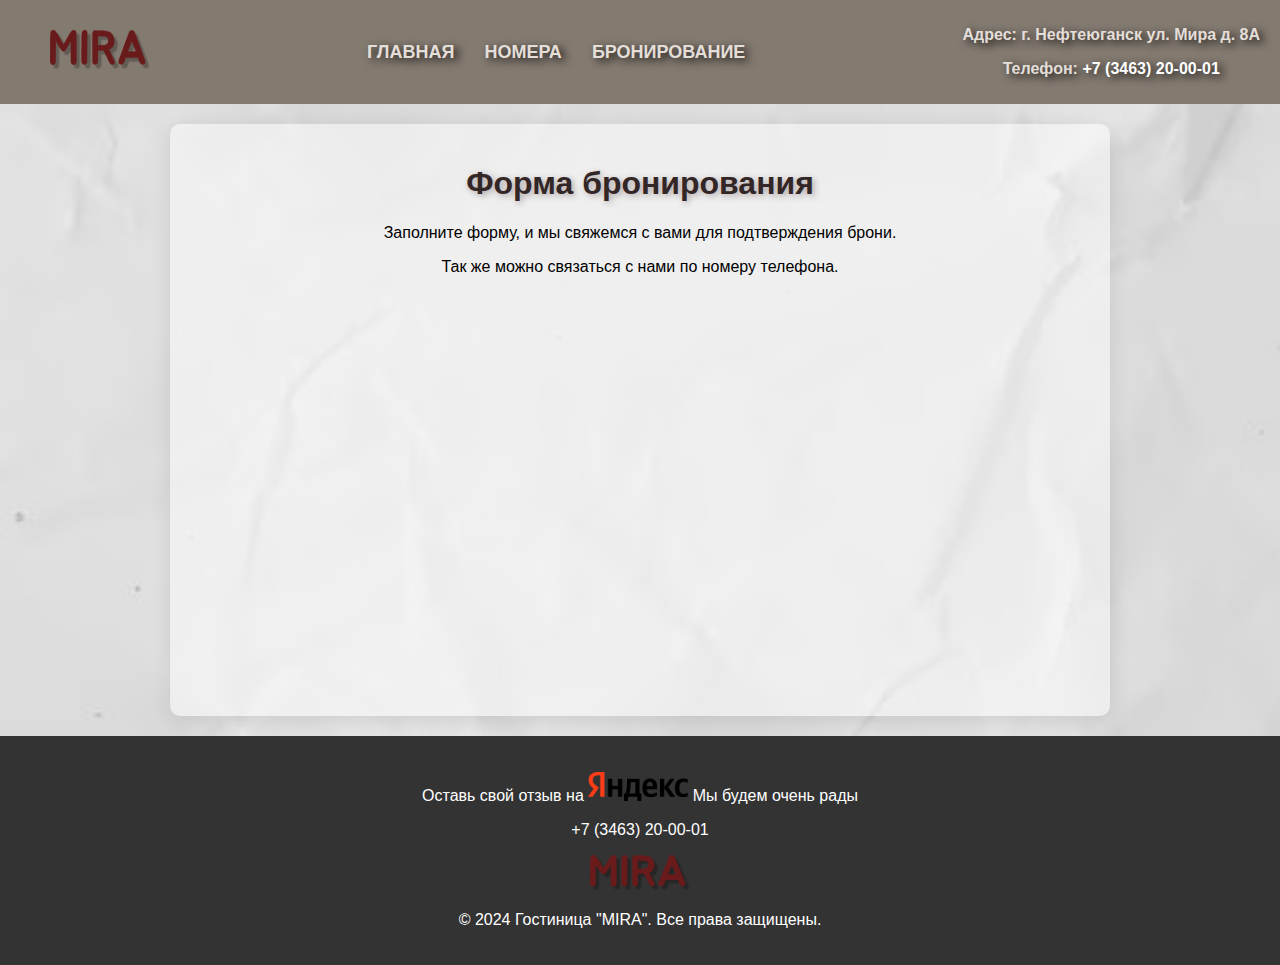
<file: booking.html>
<!DOCTYPE html>
<html lang="ru">
<head>
    <meta charset="UTF-8">
    <meta name="viewport" content="width=device-width, initial-scale=1.0">
    <link rel="stylesheet" type="text/css" href="styles.css">
    <link rel="preconnect" href="https://fonts.googleapis.com">
<link rel="preconnect" href="https://fonts.gstatic.com" crossorigin>
<link href="https://fonts.googleapis.com/css2?family=Oswald:wght@200..700&family=Roboto+Slab:wght@100..900&display=swap" rel="stylesheet">
    <title>Бронирование - Гостиница "Название"</title>
    
</head>
<body>
    <header> 
        <a href="index.html"><div class="logo"><img src="logo.png" alt="" width="100px" height="40px"></div></a>
    <nav>
        <a href='index.html'>ГЛАВНАЯ</a>
        <a href='rooms.html'>НОМЕРА</a>
        <a href='booking.html'>БРОНИРОВАНИЕ</a>
    </nav>
    <div class="info">
        <p>Адрес: г. Нефтеюганск ул. Мира д. 8A </p> 
        <p>Телефон: <a href="tel:+7 (3463) 20-00-01">+7 (3463) 20-00-01</a></p>
    </div>
    </header>

    <div class="container">
        <h1>Форма бронирования</h1>
        <p>Заполните форму, и мы свяжемся с вами для подтверждения брони.</p>
        <p>Так же можно связаться с нами по номеру телефона.</p>

        <!-- Форма бронирования -->
        <div class="form-container" id="booking-form">
            <iframe src="https://docs.google.com/forms/d/e/1FAIpQLSeR-PAXOOyqIZF-U3CAaEm7Z8YXHqhlo2uy-f74VXWXc4bBhA/viewform?embedded=true"
            width="640" height="1252" frameborder="0" marginheight="0" marginwidth="0">Загрузка…</iframe>
        </div>
    </div>

    <footer>
        <div class="footer-bottom">
            <p>Оставь свой отзыв на <a class="ya" href="https://yandex.ru/maps/11184/nefteugansk/?add-review=true&ll=72.604105%2C61.096350&mode=poi&poi%5Bpoint%5D=72.604832%2C61.098106&poi%5Buri%5D=ymapsbm1%3A%2F%2Forg%3Foid%3D154121624470&tab=reviews&z=17"><img src="ya.png" alt="" width="100"></a> Мы будем очень рады </p> 
            <p><a class="phone2" href="tel:+7 (3463) 20-00-01">+7 (3463) 20-00-01</a></p>
            <a href="index.html"><img src="logo.png" alt="" width="100"></a>
            <p>© 2024 Гостиница "MIRA". Все права защищены.</p>
        </div>
  </footer>
</body>
</html>
</file>
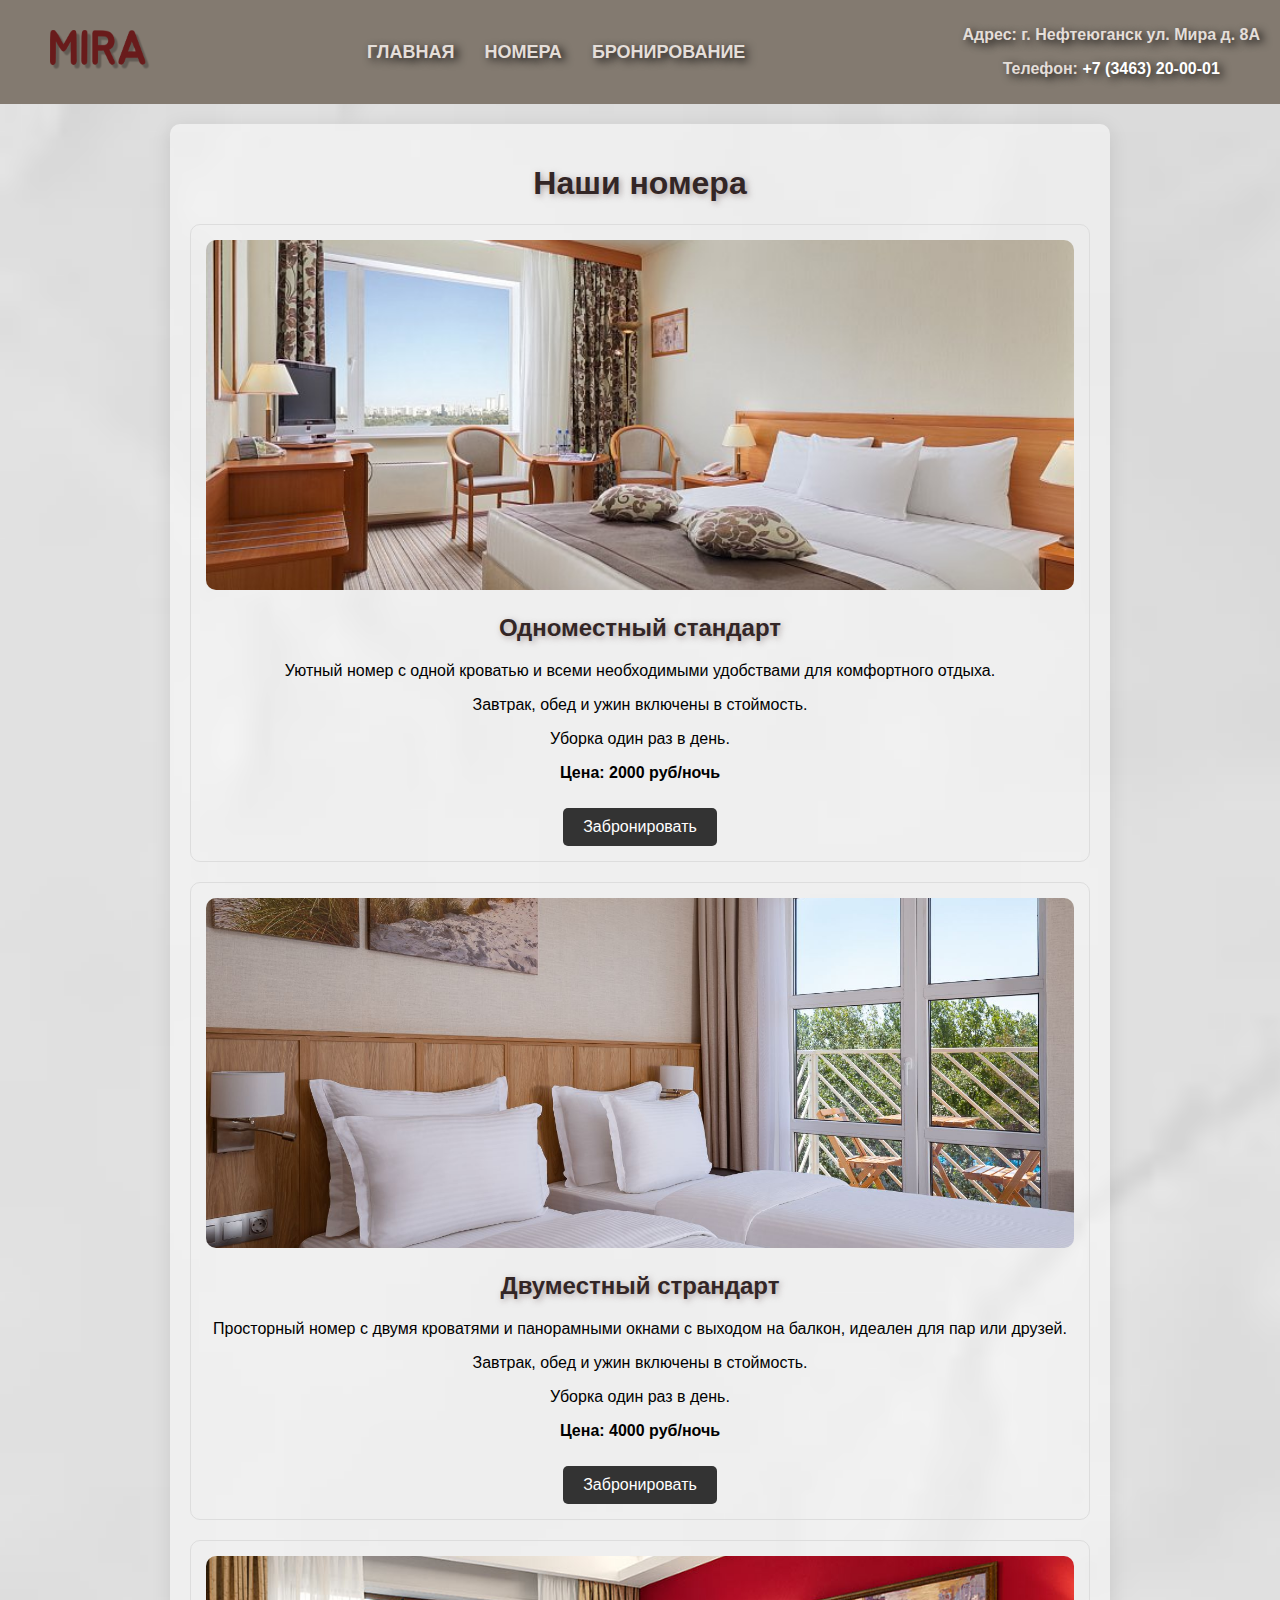
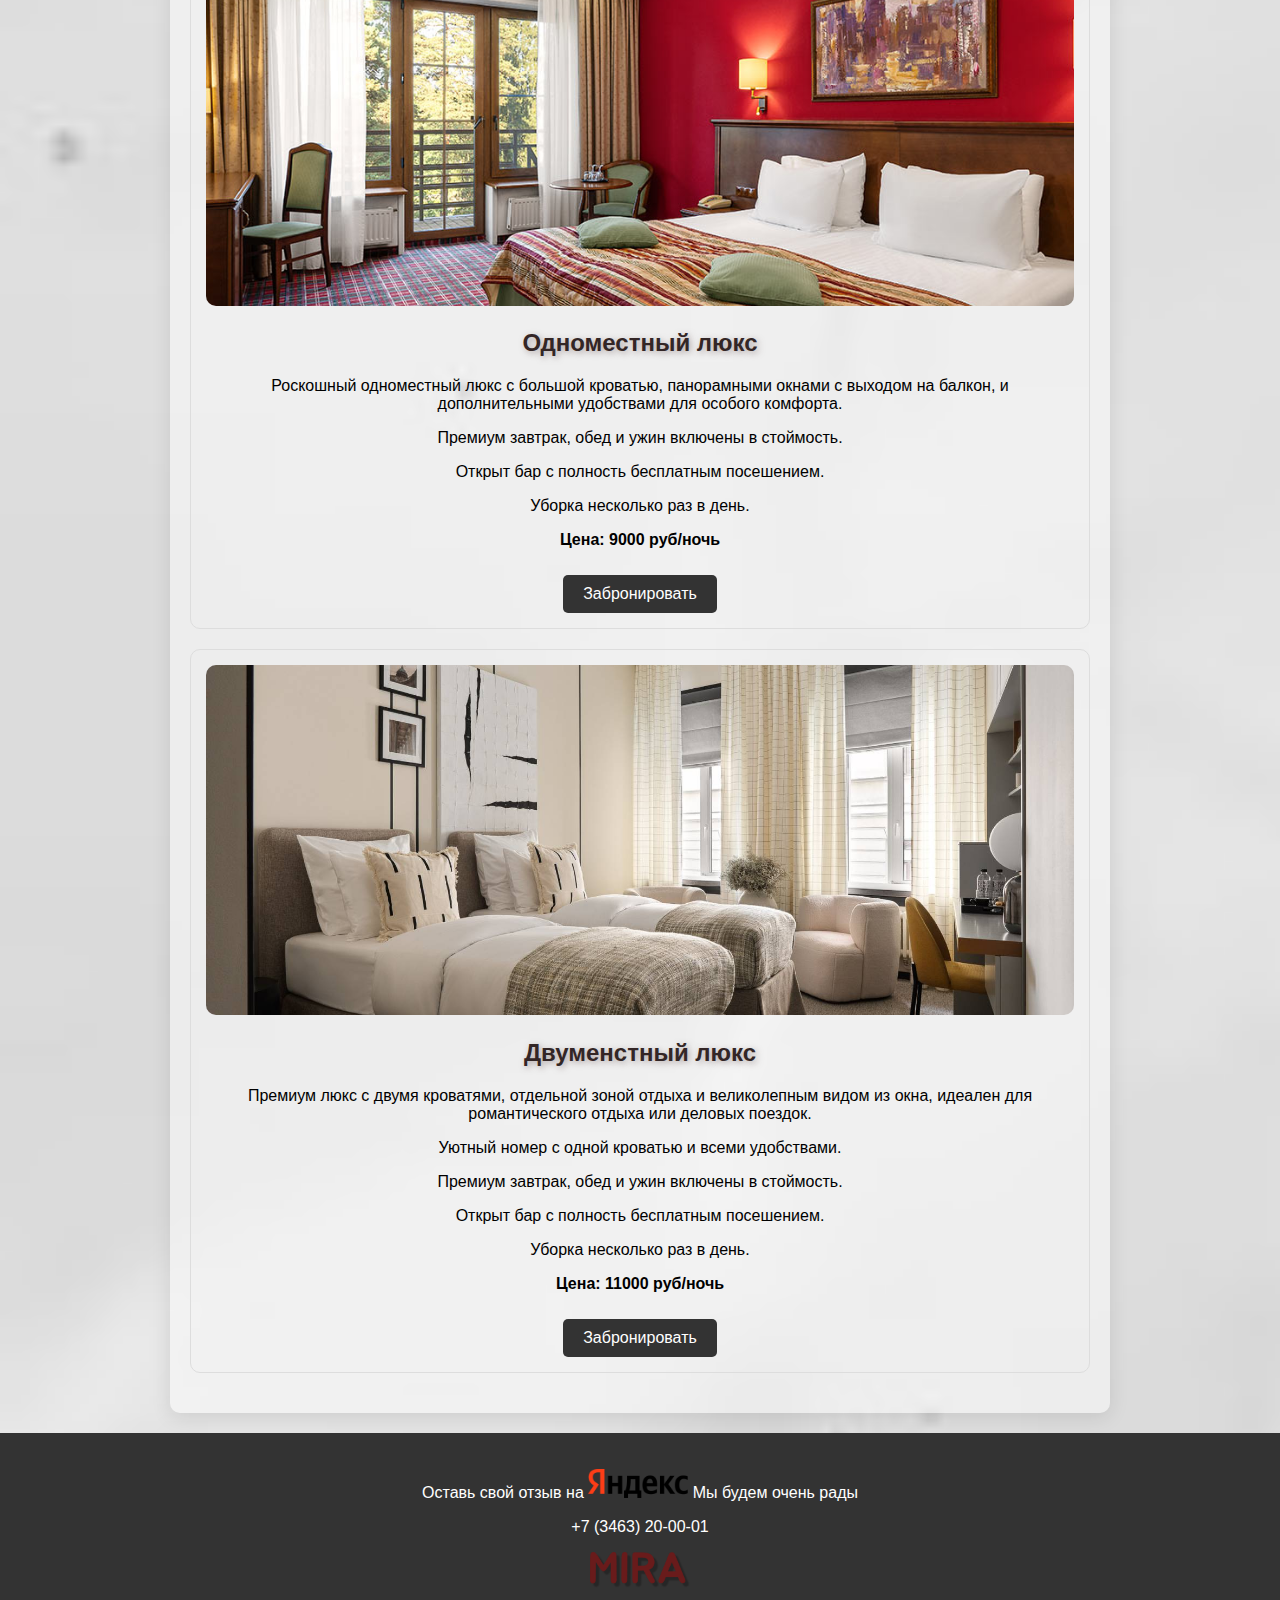
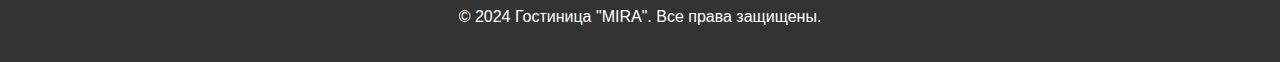
<file: rooms.html>
<!DOCTYPE html>
<html lang="ru">
<head>
    <meta charset="UTF-8">
    <meta name="viewport" content="width=device-width, initial-scale=1.0">
    <link rel="stylesheet" type="text/css" href="styles.css">
    <link rel="preconnect" href="https://fonts.googleapis.com">
<link rel="preconnect" href="https://fonts.gstatic.com" crossorigin>
<link href="https://fonts.googleapis.com/css2?family=Oswald:wght@200..700&family=Roboto+Slab:wght@100..900&display=swap" rel="stylesheet">
    <title>Номера - Гостиница "Название"</title>

</head>
<body>
    <header> 
        <a href="index.html"><div class="logo"><img src="logo.png" alt="" width="100px" height="40px"></div></a>
    <nav>
        <a href='index.html'>ГЛАВНАЯ</a>
        <a href='rooms.html'>НОМЕРА</a>
        <a href='booking.html'>БРОНИРОВАНИЕ</a>
    </nav>
    <div class="info">
        <p>Адрес: г. Нефтеюганск ул. Мира д. 8A </p> 
        <p>Телефон: <a href="tel:+7 (3463) 20-00-01">+7 (3463) 20-00-01</a></p>
    </div>
    </header>

    <div class="container">
        <h1>Наши номера</h1>

        <div class="room">
            <img src="room1.jpg" alt="Одноместный стандарт">
            <h2>Одноместный стандарт</h2>
            <p>Уютный номер с одной кроватью и всеми необходимыми удобствами для комфортного отдыха.</p>
            <p>Завтрак, обед и ужин включены в стоймость.</p>
            <p>Уборка один раз в день.</p>
            <p><strong>Цена: 2000 руб/ночь</strong></p>
            <a href="booking.html" class="btn">Забронировать</a>
        </div>

        <div class="room">
            <img src="room2.jpg" alt="Двуместный страндарт">
            <h2>Двуместный страндарт</h2>
            <p>Просторный номер с двумя кроватями и панорамными окнами с выходом на балкон, идеален для пар или друзей.</p>
            <p>Завтрак, обед и ужин включены в стоймость.</p>
            <p>Уборка один раз в день.</p>
            <p><strong>Цена: 4000 руб/ночь</strong></p>
            <a href="booking.html" class="btn">Забронировать</a>
        </div>

        <div class="room">
            <img src="room3.jpg" alt="Одноместный люкс">
            <h2>Одноместный люкс</h2>
            <p>Роскошный одноместный люкс с большой кроватью, панорамными окнами с выходом на балкон, и дополнительными удобствами для особого комфорта.</p>
            <p>Премиум завтрак, обед и ужин включены в стоймость.</p>
            <p>Открыт бар с полность бесплатным посешением.</p>
            <p>Уборка несколько раз в день.</p>
            <p><strong>Цена: 9000 руб/ночь</strong></p>
            <a href="booking.html" class="btn">Забронировать</a>
        </div>

        <div class="room">
            <img src="room4.jpg" alt="Двуменстный люкс">
            <h2>Двуменстный люкс</h2>
            <p>Премиум люкс с двумя кроватями, отдельной зоной отдыха и великолепным видом из окна, идеален для романтического отдыха или деловых поездок.</p>
            <p>Уютный номер с одной кроватью и всеми удобствами.</p>
            <p>Премиум завтрак, обед и ужин включены в стоймость.</p>
            <p>Открыт бар с полность бесплатным посешением.</p>
            <p>Уборка несколько раз в день.</p>
            <p><strong>Цена: 11000 руб/ночь</strong></p>
            <a href="booking.html" class="btn">Забронировать</a>
        </div>
    </div>

    <footer>
        <div class="footer-bottom">
            <p>Оставь свой отзыв на <a class="ya" href="https://yandex.ru/maps/11184/nefteugansk/?add-review=true&ll=72.604105%2C61.096350&mode=poi&poi%5Bpoint%5D=72.604832%2C61.098106&poi%5Buri%5D=ymapsbm1%3A%2F%2Forg%3Foid%3D154121624470&tab=reviews&z=17"><img src="ya.png" alt="" width="100"></a> Мы будем очень рады </p> 
            <p><a class="phone2" href="tel:+7 (3463) 20-00-01">+7 (3463) 20-00-01</a></p>
            <a href="index.html"><img src="logo.png" alt="" width="100"></a>
            <p>© 2024 Гостиница "MIRA". Все права защищены.</p>
        </div>
  </footer>
</body>
</html>
</file>
<file: styles.css>
:root {
  --main-bg-color: #bbb9b9;
  --primary-color: #837a70;
  --secondary-color: #e4ded9;
  --text-color: #332626;
}

/* Общие стили */
body {
  margin: 0;
  padding: 0;
  text-align: center;
  font-family: 'Open Sans', sans-serif;
  background-color: var(--main-bg-color);
  background-image: url('texture.jpg');
  background-size: cover;
}

h1,
h2 {
  color: var(--text-color);
  text-shadow: 2px 2px 6px rgba(131, 115, 115, 0.61);
}

/* Заголовок */
header {
    display: flex;
    justify-content: space-between; /* Распределяем элементы */
    align-items: center; /* Выравниваем по вертикали */
    color: #e4ded9;
    background-color: #837a70;
    text-shadow: 4px 3px 8px rgba(0, 0, 0, 0.9);
    font-weight: 600;
    padding: 10px 20px;
}

.logo {
  margin-left: 30px;
}

a {
    text-decoration: none; /* Убираем подчеркивание */
    color: #ffffff; /* Красный цвет, который вы используете на сайте */
  }

/* Навигация */
nav {
    display: flex; /* Используем Flexbox */
    justify-content: center; /* Центрируем элементы */
    align-items: center; /* Выравниваем по вертикали */
    animation: fadeIn 1s ease-in-out;
}

nav a {
  margin: 0 15px;
  text-decoration: none;
  color: var(--secondary-color);
  font-size: 18px;
  transition: color 0.3s ease;
}

nav a:hover,
nav a:focus {
  color: #691b1b;
}

/* Стили для списков */
ul {
  list-style-type: none; /* Убираем маркеры списка */
  padding: 0; /* Убираем отступы по умолчанию */
  margin: 0; /* Убираем отступы по умолчанию */
}

li {
  padding: 8px;
}

/* Контейнер для контента */
.container {
  max-width: 900px;
  margin: 20px auto;
  padding: 20px;
  background-color: rgba(255, 255, 255, 0.493);
  border-radius: 10px;
  box-shadow: 0 4px 20px rgba(0, 0, 0, 0.1);
}

/* Изображения отелей */
.hotel-img {
  width: 100%;
  max-height: 300px;
  object-fit: cover;
  border-radius: 10px;
}

/* Стили для комнат */
.room {
  border: 1px solid #ddd;
  border-radius: 10px;
  padding: 15px;
  margin-bottom: 20px;
  transition: transform 0.3s ease, box-shadow 0.3s ease;
}

.room:hover,
.room:focus {
  transform: translateY(-5px);
  box-shadow: 0 4px 15px rgba(0, 0, 0, 0.2);
}

.room img {
  width: 100%;
  max-height: 350px;
  object-fit: cover;
  border-radius: 10px;
}

/* Кнопки */
.btn {
  display: inline-block;
  padding: 10px 20px;
  background-color: #333;
  color: white;
  text-decoration: none;
  border-radius: 5px;
  margin-top: 10px;
  transition: background-color 0.3s ease, transform 0.3s ease;
}

.btn:hover,
.btn:focus {
  background-color: #555;
  transform: translateY(-2px);
}

.btn:active {
  transform: translateY(2px);
}

/* Карточки */
.card-container {
  display: flex;
  justify-content: space-around;
  margin: 20px;
  flex-wrap: wrap;
}

.card {
  position: relative;
  width: calc(33% - 20px);
  height: 250px;
  overflow: hidden;
  border-radius: 10px;
  cursor: pointer;
  margin-bottom: 20px;
}

.card img {
  width: 100%;
  height: 100%;
  object-fit: cover;
  transition: filter 0.3s ease;
}

.card-image img {
  filter: blur(5px);
}

.card-text {
  position: absolute;
  bottom: 20px;
  left: 50%;
  transform: translateX(-50%);
  color: white;
  font-size: 20px;
  font-weight: bold;
  text-align: center;
  width: 100%;
  transition: opacity 0.3s ease;
}

.card:hover .card-image img,
.card:focus .card-image img {
  filter: none;
}

.card:hover .card-text,
.card:focus .card-text {
  opacity: 0;
}

.textm {
    color: #ffffff;
    font-weight: 600
}

/* iframe */
iframe {
  width: 100%;
  height: 400px;
  border: none;
}

.map-container {
  position: relative;
  margin-top: 20px;
}

.map-container iframe {
  width: 100%;
  height: 400px;
  border: 1px solid #ccc;
  box-sizing: border-box;
}

/* Футер */
footer {
  width: 100%;
  background-color: #333;
  padding: 20px 0;
  text-align: center;
  color: #fff;
}

/* Сообщение */
.letter {
  max-width: 600px;
  margin: 50px auto;
  padding: 20px;
  background-color: #f2f2f2;
  border-radius: 10px;
  box-shadow: 0 4px 20px rgba(0, 0, 0, 0.1);
  text-align: center;
}

.letter p {
  text-align: left;
  margin-bottom: 15px;
}

.letter p:last-child {
  font-weight: bold;
  margin-top: 20px;
}

/* Заголовок секции */
.indexh2 {
  background-color: var(--primary-color);
  padding: 20px;
  color: var(--secondary-color);
  text-shadow: 4px 3px 8px rgba(0, 0, 0, 0.9);
}

/* Отзывы */
.review-container {
  position: relative;
  max-width: 500px;
  margin: auto;
  padding: 20px;
  border-radius: 5px;
  text-align: center;
  color: #333;
  min-height: 120px;
}

.review {
  opacity: 0;
  transition: opacity 0.5s ease-in-out;
}

.review.active {
  opacity: 1;
}

/* Форма */
form {
  max-width: 400px;
  margin: 40px auto;
  padding: 20px;
  background: rgba(0, 0, 0, 0.1);
  border-radius: 10px;
  color: white;
  display: flex;
  flex-direction: column;
  gap: 15px;
  box-shadow: 0 4px 10px rgba(0, 0, 0, 0.1);
}

input,
textarea {
  width: 100%;
  padding: 10px;
  border: 1px solid #ccc;
  border-radius: 5px;
  font-size: 16px;
  background: #fff;
  color: #333;
  outline: none;
  transition: border 0.3s ease;
  box-sizing: border-box;
}

input:focus,
textarea:focus {
  border: 1px solid #d9534f;
}

textarea {
  resize: vertical;
  min-height: 80px;
  max-height: 200px;
}

button {
  background: #d9534f;
  color: white;
  padding: 12px;
  border: none;
  border-radius: 5px;
  cursor: pointer;
  font-size: 16px;
  transition: background 0.3s ease;
}

button:hover,
button:focus {
  background: #c9302c;
}

#response-message {
  color: #28a745;
  text-align: center;
  font-weight: bold;
  display: none;
  padding: 10px;
  background: rgba(40, 167, 69, 0.1);
  border-radius: 5px;
}

/* Hero Section */
.hero-section {
  position: relative;
  width: 100%;
  height: auto;
  background-image: url('hotel.jpg');
  background-size: cover;
  background-position: center;
  background-attachment: fixed;
  justify-content: center;
  align-items: center;
  text-align: center;
  padding: 100px 20px;
  box-sizing: border-box;
}

.hero-text {
  font-size: 24px;
  font-weight: bold;
  color: white;
  background-color: rgba(0, 0, 0, 0.5);
  padding: 20px;
  border-radius: 10px;
  max-width: 80%;
  opacity: 0;
  transform: translateY(30px);
  transition: opacity 1s ease-out, transform 1s ease-out;
}

.hero-text.visible {
  opacity: 1;
  transform: translateY(0);
}

/* Адаптивность */
@media (max-width: 768px) {
  header {
    flex-direction: column;
    align-items: center;
    text-align: center;
  }

  .logo {
    margin-left: 0;
    margin-top: 10px;
  }

  nav {
    margin: 10px 0;
    display: flex;
    flex-direction: column;
    align-items: center;
  }

  nav a {
    font-size: 16px;
  }

  .card {
    width: 90%;
    height: auto;
    margin-bottom: 20px;
    cursor: default;
    pointer-events: none;
}

.card-image img {
    filter: none;
}

.card-text {
    position: absolute;
    bottom: 5px; /* Adjusted value */
    left: 0;
    transform: none;
    text-align: center;
    width: 100%;
    padding: 5px; /* Adjusted value */
    background-color: rgba(0, 0, 0, 0.5);
    border-radius: 0 0 10px 10px;
    box-sizing: border-box;
    font-size: 16px;
}

  .container {
    width: 95%;
    padding: 10px;
  }

  iframe {
    height: 300px;
  }

  .hero-section {
    padding: 60px 15px;
    background-attachment: scroll;
  }
}
</file>
